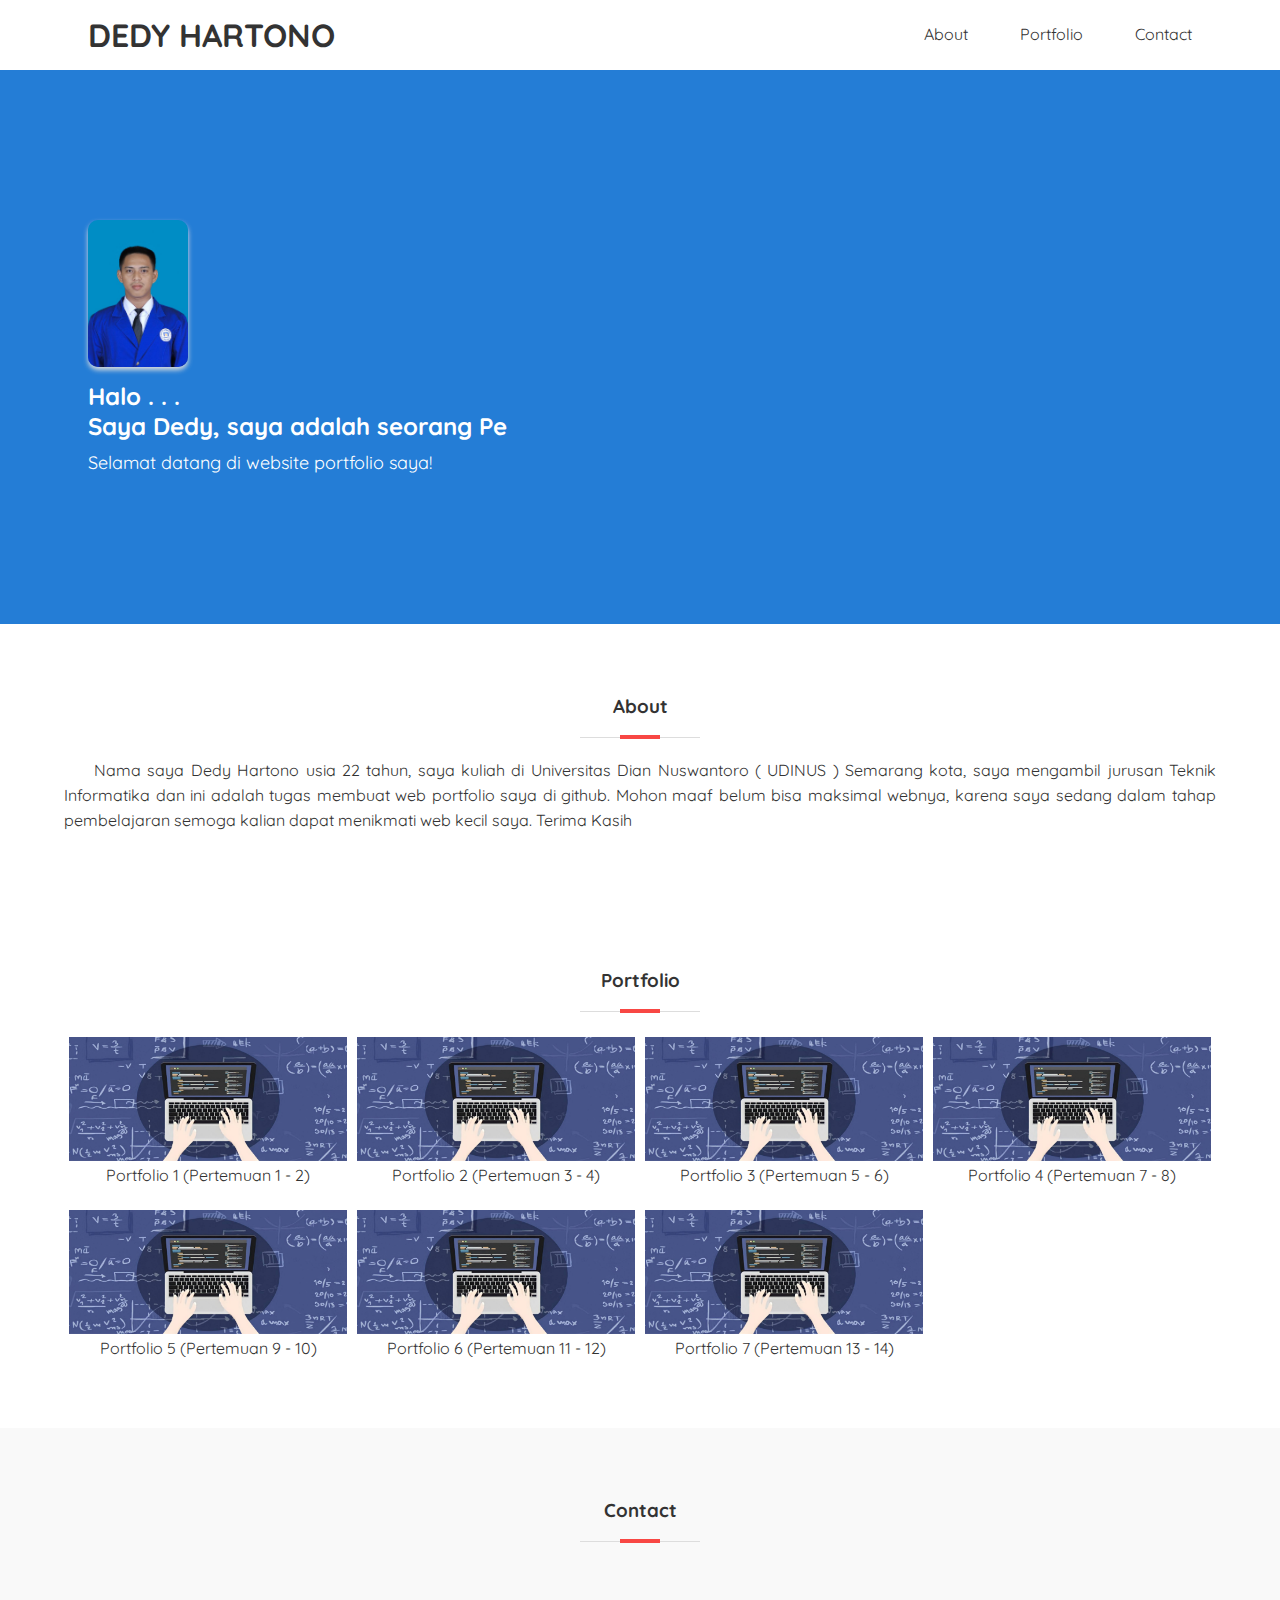
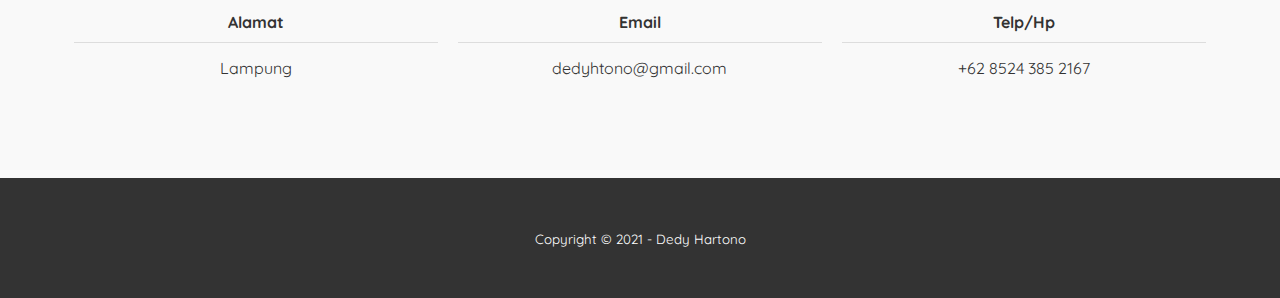
<file: index.html>
<!DOCTYPE html>
<html>
<head>
	<meta charset="utf-8">
	<meta name="viewport" content="width=device-width, initial-scale=1">
	<title>Dedy Hartono</title>
	<link rel="stylesheet" type="text/css" href="css/style.css">
	<link rel="preconnect" href="https://fonts.googleapis.com">
	<link rel="preconnect" href="https://fonts.gstatic.com" crossorigin>
	<link href="https://fonts.googleapis.com/css2?family=Quicksand:wght@500&display=swap" rel="stylesheet">
	<link rel="stylesheet" type="text/css" href="https://cdnjs.cloudflare.com/ajax/libs/font-awesome/5.15.4/css/all.min.css">
</head>
<body>

	<!-- sidebar -->
	<input type="checkbox" id="check">
	<div class="sidebar">
		<ul>
			<li><a href="#about">About</a></li>
			<li><a href="#portfolio">Portfolio</a></li>
			<li><a href="#contact">Contact</a></li>
		</ul>
	</div>

	<!-- bagian header -->
	<header>
		<div class="container">
			<h1><a href="">Dedy Hartono</a></h1>
			<ul>
				<li><a href="#about">About</a></li>
				<li><a href="#portfolio">Portfolio</a></li>
				<li><a href="#contact">Contact</a></li>
			</ul>

			<!-- menu mobile -->
			<label for="check" class="mobile-menu"><i class="fas fa-bars fa-2x"></i></label>
		</div>
	</header>

	<!-- bagian banner -->
	<section class="banner">
		<div class="container">
			<div class="banner-left">
				<img src="img/profildedy.jpeg">
				<h2>Halo . . . <br>
					Saya Dedy, saya adalah seorang <span class="efek-ngetik"></span></h2>
				<p>Selamat datang di website portfolio saya!</p>
			</div>
		</div>
	</section>

	<!-- bagian about -->
	<section id="about">
		<div class="container">
			<h3>About</h3>
			<p>Nama saya Dedy Hartono usia 22 tahun, saya kuliah di Universitas Dian Nuswantoro ( UDINUS ) Semarang kota, saya mengambil jurusan Teknik Informatika
				dan ini adalah tugas membuat web portfolio saya di github. Mohon maaf belum bisa maksimal webnya, karena saya sedang dalam tahap pembelajaran semoga kalian
				dapat menikmati web kecil saya. Terima Kasih</p>
		</div>
	</section>

	<!-- bagian portfolio -->
	<section id="portfolio">
		<div class="container">
			<h3>Portfolio</h3>
			<div class="col-4">
				<a href="portofolio1.html">
					<img src="img/BGportofolio.png">
					<span>Portfolio 1 (Pertemuan 1 - 2)</span>
				</a>
			</div>

			<div class="col-4">
				<a href="portofolio2.html">
					<img src="img/BGportofolio.png">
					<span>Portfolio 2 (Pertemuan 3 - 4)</span>
				</a>
			</div>

			<div class="col-4">
				<a href="">
					<img src="img/BGportofolio.png">
					<span>Portfolio 3 (Pertemuan 5 - 6)</span>
				</a>
			</div>

			<div class="col-4">
				<a href="">
					<img src="img/BGportofolio.png">
					<span>Portfolio 4 (Pertemuan 7 - 8)</span>
				</a>
			</div>

			<div class="col-4">
				<a href="">
					<img src="img/BGportofolio.png">
					<span>Portfolio 5 (Pertemuan 9 - 10)</span>
				</a>
			</div>

			<div class="col-4">
				<a href="">
					<img src="img/BGportofolio.png">
					<span>Portfolio 6 (Pertemuan 11 - 12)</span>
				</a>
			</div>

			<div class="col-4">
				<a href="">
					<img src="img/BGportofolio.png">
					<span>Portfolio 7 (Pertemuan 13 - 14)</span>
				</a>
			</div>
		</div>
	</section>

	<!-- bagian contact -->
	<section id="contact">
		<div class="container">
			<h3>Contact</h3>
			<div class="col-3">
				<h4>Alamat</h4>
				<p>Lampung</p>
			</div>

			<div class="col-3">
				<h4>Email</h4>
				<p>dedyhtono@gmail.com</p>
			</div>

			<div class="col-3">
				<h4>Telp/Hp</h4>
				<p>+62 8524 385 2167</p>
			</div>
		</div>
	</section>

	<!-- bagian footer -->
	<footer>
		<div class="container">
			<small>Copyright &copy; 2021 - Dedy Hartono</small>
		</div>
	</footer>

	<script src="js/script.js"></script>
</body>
</html>
</file>
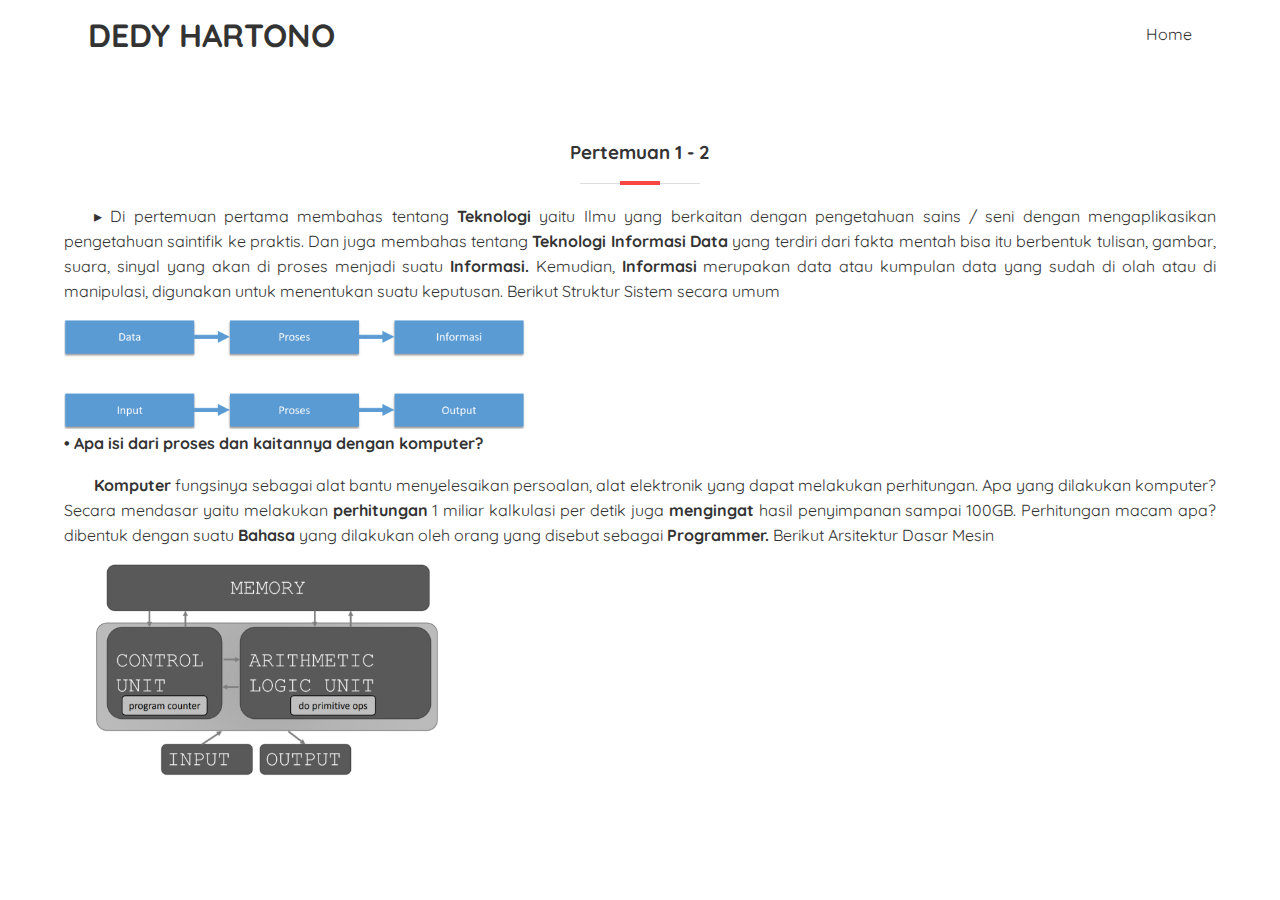
<file: portofolio1.html>
<!DOCTYPE html>
<html>
<head>
	<meta charset="utf-8">
	<meta name="viewport" content="width=device-width, initial-scale=1">
	<title>Portofolio 1</title>
	<link rel="stylesheet" type="text/css" href="css/style.css">
	<link rel="preconnect" href="https://fonts.googleapis.com">
	<link rel="preconnect" href="https://fonts.gstatic.com" crossorigin>
	<link href="https://fonts.googleapis.com/css2?family=Quicksand:wght@500&display=swap" rel="stylesheet">
	<link rel="stylesheet" type="text/css" href="https://cdnjs.cloudflare.com/ajax/libs/font-awesome/5.15.4/css/all.min.css">
</head>
<body>

	<!-- sidebar -->
	<input type="checkbox" id="check">
	<div class="sidebar">
		<ul>
			<li><a href="index.html">Home</a></li>
		</ul>
	</div>

	<!-- bagian header -->
	<header>
		<div class="container">
			<h1><a href="">Dedy Hartono</a></h1>
			<ul>
				<li><a href="index.html">Home</a></li>
			</ul>

			<!-- menu mobile -->
			<label for="check" class="mobile-menu"><i class="fas fa-bars fa-2x"></i></label>
		</div>
	</header>

	<!-- bagian about -->
	<section id="about">
		<div class="container">
			<h3>Pertemuan 1 - 2</h3>

			<p>▸ Di pertemuan pertama membahas tentang <strong> Teknologi </strong> yaitu Ilmu yang berkaitan dengan pengetahuan sains / seni dengan mengaplikasikan pengetahuan saintifik ke praktis. Dan juga membahas tentang <strong> Teknologi Informasi </strong> <strong> Data </strong> yang terdiri dari fakta mentah bisa itu berbentuk tulisan, gambar, suara, sinyal yang akan di proses menjadi suatu <strong> Informasi. </strong> Kemudian, <strong> Informasi </strong> merupakan data atau kumpulan data yang sudah di olah atau di manipulasi, digunakan untuk menentukan suatu keputusan. Berikut Struktur Sistem secara umum</p>
			<img src="img/struktur.png" width="40%"><br><strong> • Apa isi dari proses dan kaitannya dengan komputer? </strong><br><br>
			<p><strong> Komputer </strong> fungsinya sebagai alat bantu menyelesaikan persoalan, alat elektronik yang dapat melakukan perhitungan. Apa yang dilakukan komputer? Secara mendasar yaitu melakukan <strong> perhitungan </strong> 1 miliar kalkulasi per detik juga <strong> mengingat </strong> hasil penyimpanan sampai 100GB. Perhitungan macam apa? dibentuk dengan suatu <strong> Bahasa </strong> yang dilakukan oleh orang yang disebut sebagai <strong> Programmer. </strong> Berikut Arsitektur Dasar Mesin<p>
			<img src="img/arsitektur.png" width="30%"><br><br>
		</div>
	</section>

</body>
</html>
</file>
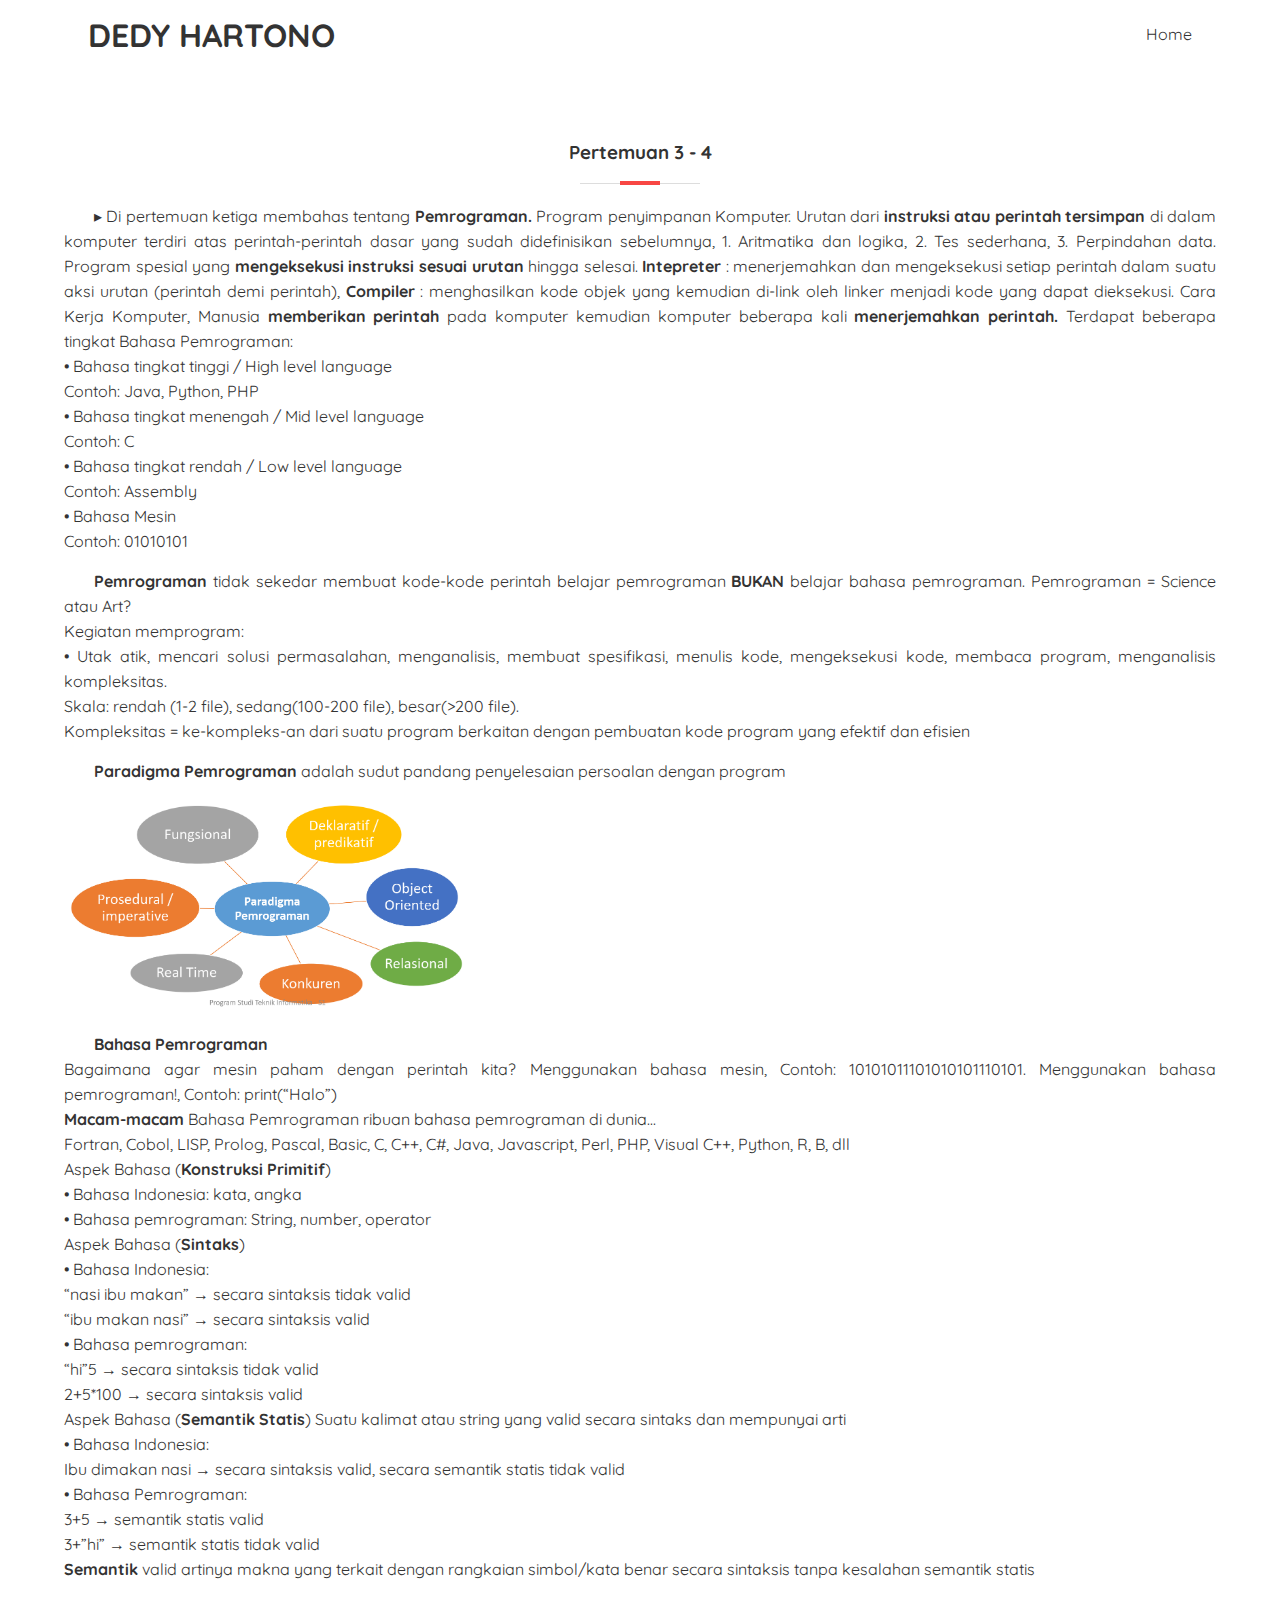
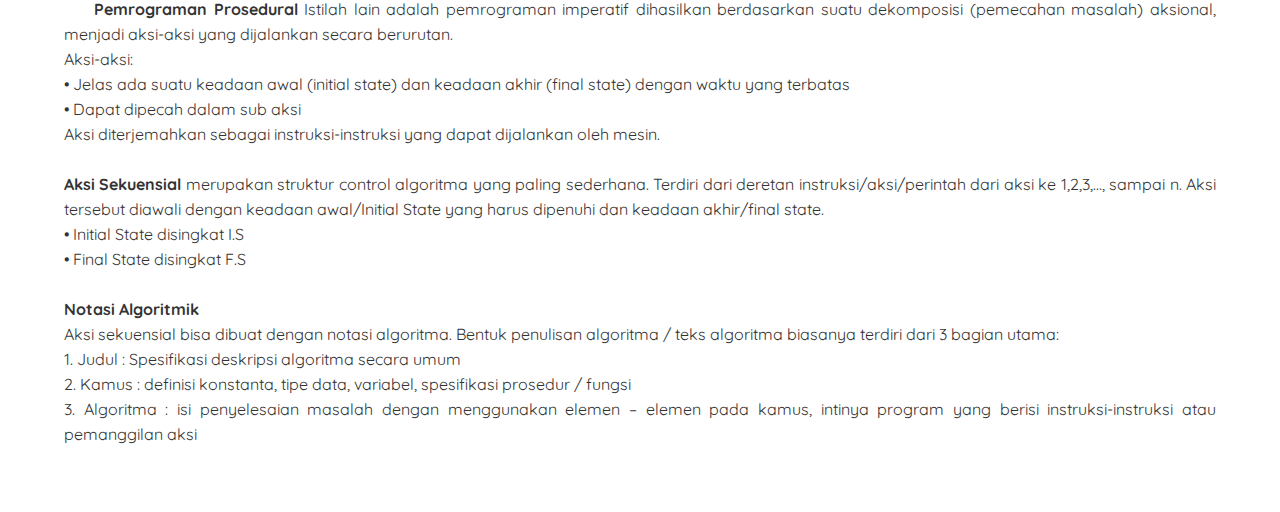
<file: portofolio2.html>
<!DOCTYPE html>
<html>
<head>
	<meta charset="utf-8">
	<meta name="viewport" content="width=device-width, initial-scale=1">
	<title>Portofolio 1</title>
	<link rel="stylesheet" type="text/css" href="css/style.css">
	<link rel="preconnect" href="https://fonts.googleapis.com">
	<link rel="preconnect" href="https://fonts.gstatic.com" crossorigin>
	<link href="https://fonts.googleapis.com/css2?family=Quicksand:wght@500&display=swap" rel="stylesheet">
	<link rel="stylesheet" type="text/css" href="https://cdnjs.cloudflare.com/ajax/libs/font-awesome/5.15.4/css/all.min.css">
</head>
<body>

	<!-- sidebar -->
	<input type="checkbox" id="check">
	<div class="sidebar">
		<ul>
			<li><a href="index.html">Home</a></li>
		</ul>
	</div>

	<!-- bagian header -->
	<header>
		<div class="container">
			<h1><a href="">Dedy Hartono</a></h1>
			<ul>
				<li><a href="index.html">Home</a></li>
			</ul>

			<!-- menu mobile -->
			<label for="check" class="mobile-menu"><i class="fas fa-bars fa-2x"></i></label>
		</div>
	</header>

	<!-- bagian about -->
	<section id="about">
		<div class="container">
			<h3>Pertemuan 3 - 4</h3>

			<p>▸ Di pertemuan ketiga membahas tentang <strong> Pemrograman. </strong> Program penyimpanan Komputer. Urutan dari <strong> instruksi atau perintah tersimpan </strong> di dalam komputer terdiri atas perintah-perintah dasar yang sudah didefinisikan sebelumnya, 1. Aritmatika dan logika, 2. Tes sederhana, 3. Perpindahan data. Program spesial yang <strong> mengeksekusi instruksi sesuai urutan </strong> hingga selesai. <strong> Intepreter </strong>: menerjemahkan dan mengeksekusi setiap perintah dalam suatu aksi urutan (perintah demi perintah), <strong> Compiler </strong>: menghasilkan kode objek yang kemudian di-link oleh linker menjadi kode yang dapat dieksekusi. Cara Kerja Komputer, Manusia <strong> memberikan perintah </strong> pada komputer kemudian komputer beberapa kali <strong> menerjemahkan perintah. </strong> Terdapat beberapa tingkat Bahasa Pemrograman:<br>
			• Bahasa tingkat tinggi / High level language<br>
				Contoh: Java, Python, PHP<br>
			• Bahasa tingkat menengah / Mid level language<br>
				Contoh: C<br>
			• Bahasa tingkat rendah / Low level language<br>
				Contoh: Assembly<br>
			• Bahasa Mesin<br>
				Contoh: 01010101</p>

			<p><strong> Pemrograman </strong> tidak sekedar membuat kode-kode perintah belajar pemrograman <strong> BUKAN </strong> belajar bahasa pemrograman. Pemrograman = Science atau Art? <br>
			Kegiatan memprogram: <br>
			• Utak atik, mencari solusi permasalahan, menganalisis, membuat spesifikasi, menulis kode, mengeksekusi kode, membaca program, menganalisis kompleksitas. <br>
			Skala: rendah (1-2 file), sedang(100-200 file), besar(>200 file). <br>
			Kompleksitas = ke-kompleks-an dari suatu program berkaitan dengan pembuatan kode program yang efektif dan efisien</p>

			<p><strong> Paradigma Pemrograman </strong> adalah sudut pandang penyelesaian persoalan dengan program</p>
			<img src="img/paradigma.png" width="35%"><br><br>

			<p><strong> Bahasa Pemrograman </strong><br>
			Bagaimana agar mesin paham dengan perintah kita? Menggunakan bahasa mesin, Contoh: 10101011101010101110101. Menggunakan bahasa pemrograman!, Contoh: print(“Halo”) <br>
			<strong> Macam-macam </strong> Bahasa Pemrograman ribuan bahasa pemrograman di dunia... <br>
			Fortran, Cobol, LISP, Prolog, Pascal, Basic, C, C++, C#, Java, Javascript, Perl, PHP, Visual C++, Python, R, B, dll <br>
			Aspek Bahasa (<strong>Konstruksi Primitif</strong>) <br>
			• Bahasa Indonesia: kata, angka <br>
			• Bahasa pemrograman: String, number, operator <br>
			Aspek Bahasa (<strong>Sintaks</strong>)<br>
			• Bahasa Indonesia: <br>
			“nasi ibu makan” → secara sintaksis tidak valid <br>
			“ibu makan nasi” → secara sintaksis valid <br>
			• Bahasa pemrograman: <br>
			“hi”5 → secara sintaksis tidak valid <br>
			2+5*100 → secara sintaksis valid <br>
			Aspek Bahasa (<strong>Semantik Statis</strong>) Suatu kalimat atau string yang valid secara sintaks dan mempunyai arti <br>
			• Bahasa Indonesia: <br>
			Ibu dimakan nasi → secara sintaksis valid, secara semantik statis tidak valid <br>
			• Bahasa Pemrograman: <br>
			3+5 → semantik statis valid <br>
			3+”hi” → semantik statis tidak valid <br>
			<strong> Semantik </strong> valid artinya makna yang terkait dengan rangkaian simbol/kata benar secara sintaksis tanpa kesalahan semantik statis</p>

			<p><strong> Pemrograman Prosedural </strong>
			Istilah lain adalah pemrograman imperatif dihasilkan berdasarkan suatu dekomposisi (pemecahan masalah) aksional, menjadi aksi-aksi yang dijalankan secara berurutan. <br>
			Aksi-aksi: <br>
			• Jelas ada suatu keadaan awal (initial state) dan keadaan akhir (final state) dengan waktu yang terbatas <br>
			• Dapat dipecah dalam sub aksi <br>
			Aksi diterjemahkan sebagai instruksi-instruksi yang dapat dijalankan oleh mesin. <br><br>

			<strong>Aksi Sekuensial</strong> merupakan struktur control algoritma yang paling sederhana. Terdiri dari deretan instruksi/aksi/perintah dari aksi ke 1,2,3,…, sampai n. Aksi tersebut diawali dengan keadaan awal/Initial State yang harus dipenuhi dan keadaan akhir/final state. <br>
			• Initial State disingkat I.S <br>
			• Final State disingkat F.S <br><br>

			<strong>Notasi Algoritmik</strong><br>
			Aksi sekuensial bisa dibuat dengan notasi algoritma. Bentuk penulisan algoritma / teks algoritma biasanya terdiri dari 3 bagian utama: <br>
			1. Judul : Spesifikasi deskripsi algoritma secara umum <br>
			2. Kamus : definisi konstanta, tipe data, variabel, spesifikasi prosedur / fungsi <br>
			3. Algoritma : isi penyelesaian masalah dengan menggunakan elemen – elemen pada kamus, intinya program yang berisi instruksi-instruksi atau pemanggilan aksi</p>
		</div>
	</section>

</body>
</html>
</file>
<file: css/style.css>
*{
	padding: 0;
	margin: 0;
	font-family: 'Quicksand', sans-serif;
	color: #333;
}
header {
	height: 70px;
}
header h1 {
	display: inline-block;
	float: left;
	padding: 15px 24px;
	text-transform: uppercase;
}
header h1 a {
	transition: 0.3s;
}
header h1 a:hover {
	color: #F84744;
}
header ul {
	float: right;
}
header ul li {
	padding: 24px;
	display: inline-block;
}
header ul li a {
	transition: 0.3s;
}
header ul li a:hover {
	color: #F84744;
}
a {
	text-decoration: none;
}
.container {
	width: 90%;
	margin: 0 auto;
}
.container::after {
	content: '';
	display: block;
	clear: both;
}
.mobile-menu {
	float: right;
	display: none;
	padding: 18px;
}
.mobile-menu:hover {
	cursor: pointer;
}
#check {
	display: none;
}
.sidebar {
	position: fixed;
	top: 0;
	bottom: 0;
	left: -300px;
	width: 300px;
	background-color: rgba(16, 47, 80, 0.9);
	transition: 0.3s;
	z-index: 9999;
}
.sidebar ul li a {
	color: #fff;
}
.sidebar ul li {
	padding: 24px;
	transition: 0.3s;
	transition-property: background-color;
}
.sidebar ul li:hover {
	background-color: #F84744;
}
#check:checked ~ .sidebar {
	left: 0;
}
.banner {
	background-color: #247DD6;
	padding: 150px 0;
}
section {
	padding: 50px 0;
}
.banner img {
	width: 100px;
	border-radius: 10px;
	box-shadow: 0 3px 5px #ddd;
	margin-bottom: 10px;
}
.banner h2,
.banner p,
.banner span {
	color: #fff;
}
.banner h2 {
	margin-bottom: 10px;
}
.banner p {
	font-size: 18px;
}
.banner-left {
	padding-left: 24px;
}
section h3 {
	padding-bottom: 20px;
	text-align: center;
	margin: 20px;
	position: relative;
}
section h3::before {
	content: '';
	display: block;
	position: absolute;
	bottom: 0;
	width: 120px;
	height: 1px;
	background-color: #ddd;
	left: calc(50% - 60px);
}
section h3::after {
	content: '';
	display: block;
	position: absolute;
	bottom: -1px;
	width: 40px;
	height: 4px;
	background-color: #F84744;
	left: calc(50% - 20px);
}
#about p {
	text-align: justify;
	text-indent: 30px;
	line-height: 25px;
	margin-bottom: 15px;
}
#contact {
	background-color: #f9f9f9;
}
.col-4 {
	width: 25%;
	box-sizing: border-box;
	padding: 5px;
	float: left;
	text-align: center;
	margin-bottom: 15px;
}
.col-4 img {
	width: 100%;
}
.col-4 a:hover img {
	transform: scale(1.2);
}
.col-3 {
	width: 33.33%;
	box-sizing: border-box;
	float: left;
	text-align: center;
	padding: 50px 10px;
}
.col-3 h4 {
	padding-bottom: 10px;
	border-bottom: 1px solid #ddd;
	margin-bottom: 15px;
}
footer {
	background-color: #333;
	padding: 50px;
	text-align: center;
}
footer small {
	color: #fff;
}
html {
	scroll-behavior: smooth;
}


@media (max-width: 768px){
	.mobile-menu {
		display: block;
	}
	header ul {
		display: none;
	}
	.col-4 {
		width: 50%;
	}
	.col-3 {
		width: 100%;
	}
}
</file>
